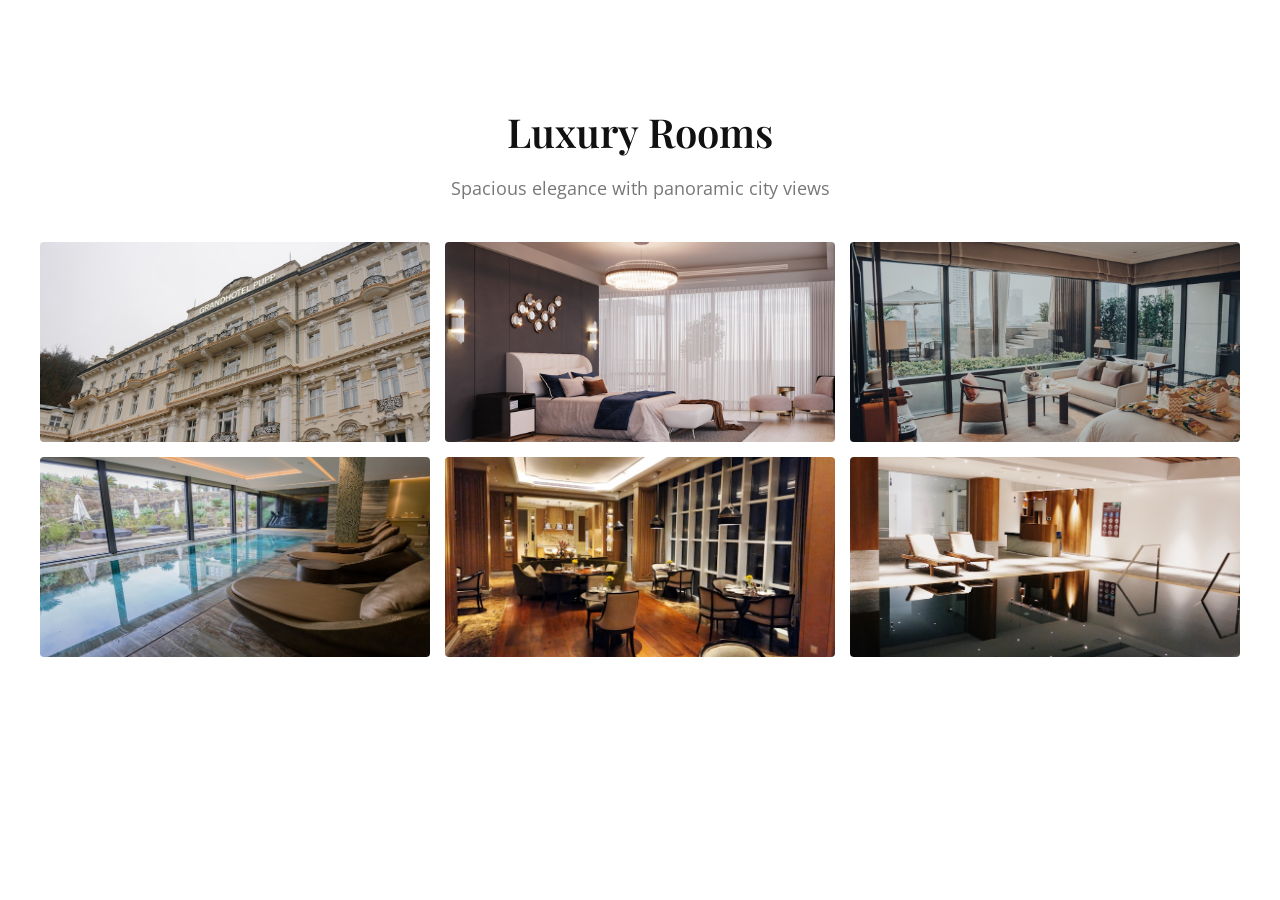
<file: roomdetail1.html>
<!DOCTYPE html>
<html lang="en">
<head>
    <meta charset="UTF-8">
    <meta name="viewport" content="width=device-width, initial-scale=1.0">
    <title>B-LUXURY | Best Hotel In Ondo</title>
    <!-- Google Fonts -->
    <link rel="preconnect" href="https://fonts.googleapis.com">
    <link rel="preconnect" href="https://fonts.gstatic.com" crossorigin>
    <link href="https://fonts.googleapis.com/css2?family=Playfair+Display:wght@400;500;600;700&family=Open+Sans:wght@300;400;600&display=swap" rel="stylesheet">
    <!-- Icons -->
    <link href='https://unpkg.com/boxicons@2.1.4/css/boxicons.min.css' rel='stylesheet'>
    <link rel="stylesheet" href="https://cdnjs.cloudflare.com/ajax/libs/font-awesome/6.0.0-beta3/css/all.min.css">
    <!-- Stylesheet -->
    <link rel="stylesheet" href="style.css">
</head>
<body>
    <section class="gallery section-padding" id="gallery">
            <div class="container">
                <h2 class="section-title">Luxury Rooms</h2>
                <p class="section-subtitle">Spacious elegance with panoramic city views</p>
                <div class="gallery-grid">
                    <img src="image1.jpg" alt="Gallery Image 1">
                    <img src="image2.jpg" alt="Gallery Image 2">
                    <img src="image3.jpg" alt="Gallery Image 3">
                    <img src="image4.jpg" alt="Gallery Image 4">
                    <img src="image5.jpg" alt="Gallery Image 5">
                    <img src="image6.jpg" alt="Gallery Image 6">
                </div>
            </div>
        </section>
</body>
</html>
</file>
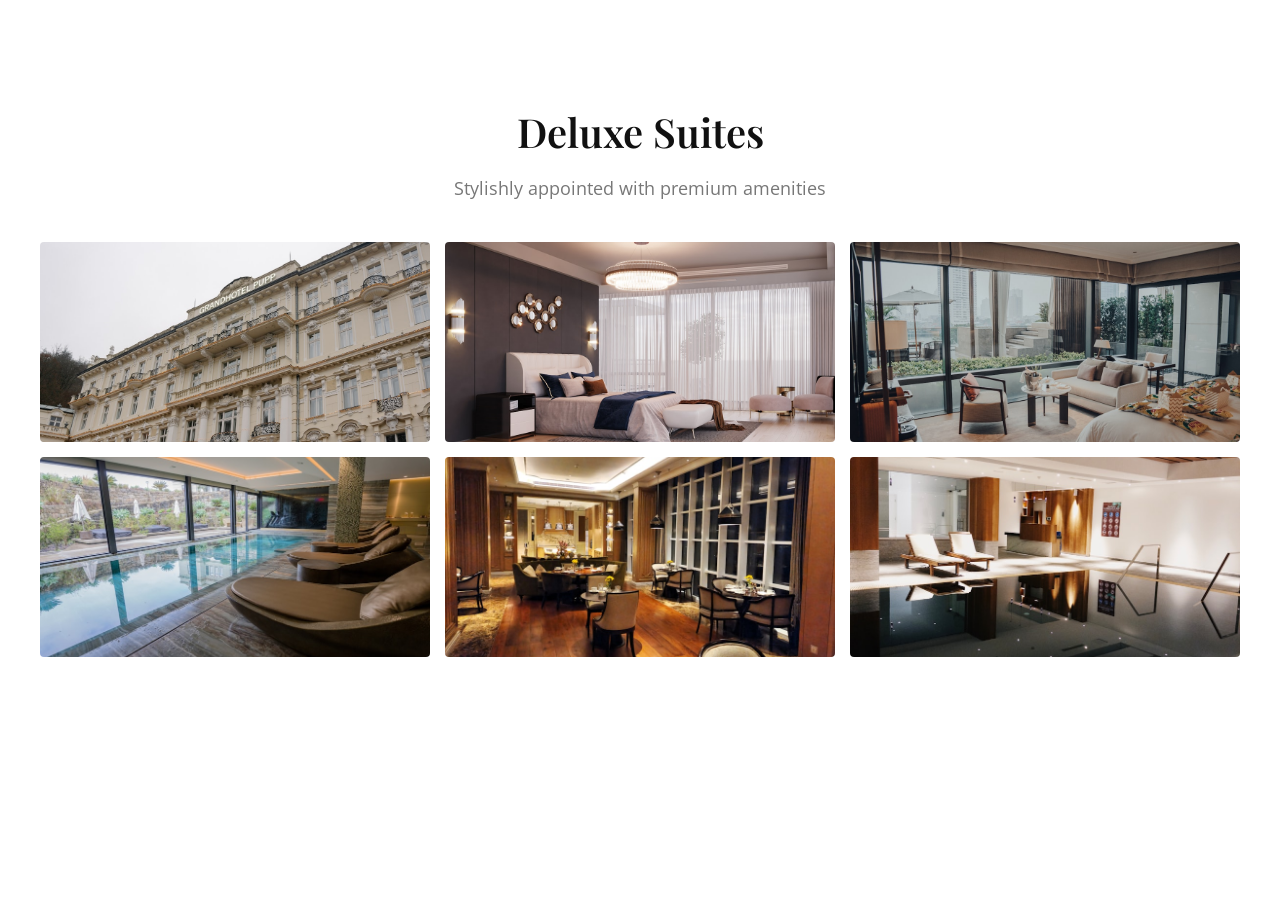
<file: roomdetail2.html>
<!DOCTYPE html>
<html lang="en">
<head>
    <meta charset="UTF-8">
    <meta name="viewport" content="width=device-width, initial-scale=1.0">
    <title>B-LUXURY | Best Hotel In Ondo</title>
    <!-- Google Fonts -->
    <link rel="preconnect" href="https://fonts.googleapis.com">
    <link rel="preconnect" href="https://fonts.gstatic.com" crossorigin>
    <link href="https://fonts.googleapis.com/css2?family=Playfair+Display:wght@400;500;600;700&family=Open+Sans:wght@300;400;600&display=swap" rel="stylesheet">
    <!-- Icons -->
    <link href='https://unpkg.com/boxicons@2.1.4/css/boxicons.min.css' rel='stylesheet'>
    <link rel="stylesheet" href="https://cdnjs.cloudflare.com/ajax/libs/font-awesome/6.0.0-beta3/css/all.min.css">
    <!-- Stylesheet -->
    <link rel="stylesheet" href="style.css">
</head>
<body>
    <section class="gallery section-padding" id="gallery">
            <div class="container">
                <h2 class="section-title">Deluxe Suites</h2>
                <p class="section-subtitle">Stylishly appointed with premium amenities</p>
                <div class="gallery-grid">
                    <img src="image1.jpg" alt="Gallery Image 1">
                    <img src="image2.jpg" alt="Gallery Image 2">
                    <img src="image3.jpg" alt="Gallery Image 3">
                    <img src="image4.jpg" alt="Gallery Image 4">
                    <img src="image5.jpg" alt="Gallery Image 5">
                    <img src="image6.jpg" alt="Gallery Image 6">
                </div>
            </div>
        </section>
</body>
</file>
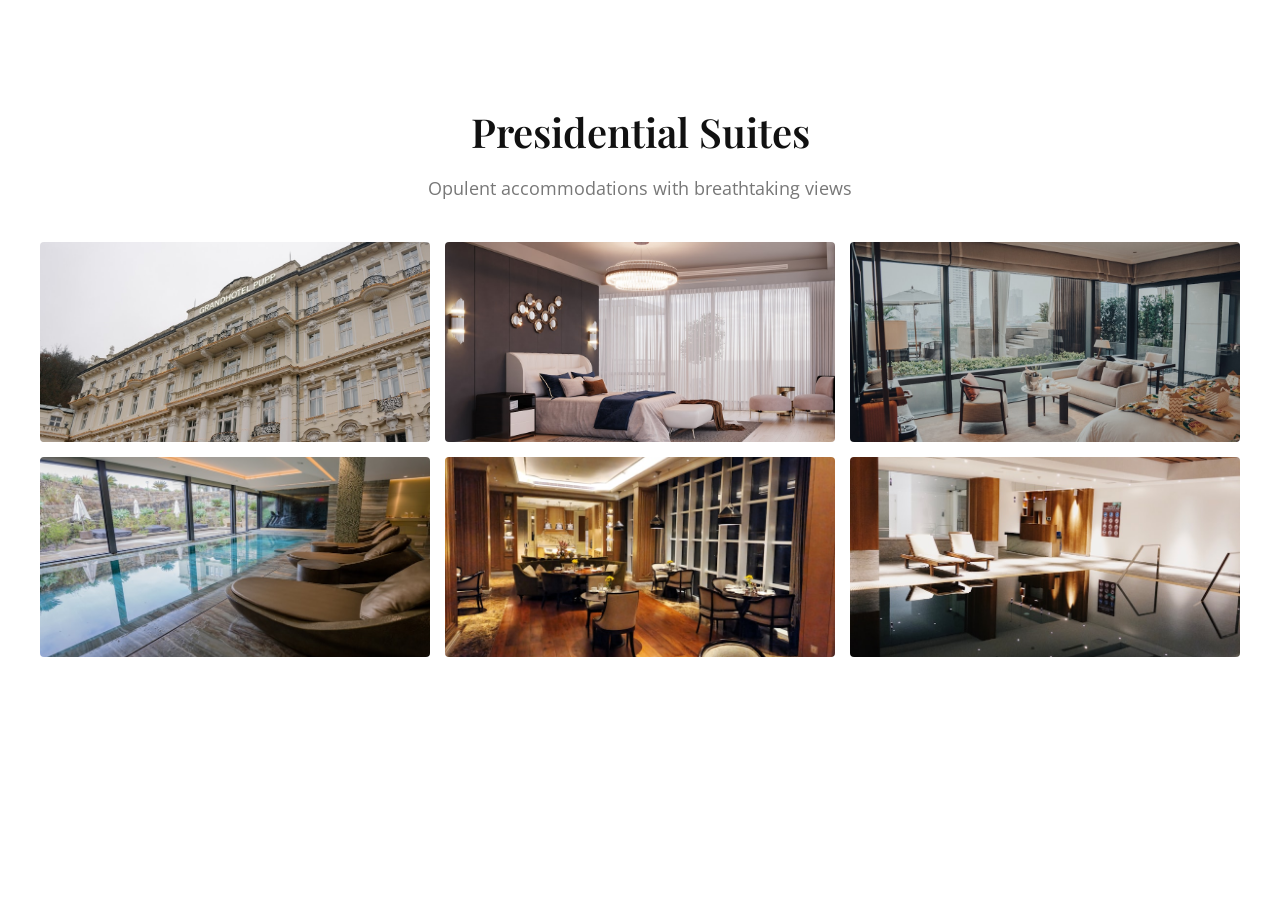
<file: roomdetail3.html>
<!DOCTYPE html>
<html lang="en">
<head>
    <meta charset="UTF-8">
    <meta name="viewport" content="width=device-width, initial-scale=1.0">
    <title>B-LUXURY | Best Hotel In Ondo</title>
    <!-- Google Fonts -->
    <link rel="preconnect" href="https://fonts.googleapis.com">
    <link rel="preconnect" href="https://fonts.gstatic.com" crossorigin>
    <link href="https://fonts.googleapis.com/css2?family=Playfair+Display:wght@400;500;600;700&family=Open+Sans:wght@300;400;600&display=swap" rel="stylesheet">
    <!-- Icons -->
    <link href='https://unpkg.com/boxicons@2.1.4/css/boxicons.min.css' rel='stylesheet'>
    <link rel="stylesheet" href="https://cdnjs.cloudflare.com/ajax/libs/font-awesome/6.0.0-beta3/css/all.min.css">
    <!-- Stylesheet -->
    <link rel="stylesheet" href="style.css">
</head>
<body>
    <section class="gallery section-padding" id="gallery">
            <div class="container">
                <h2 class="section-title">Presidential Suites</h2>
                <p class="section-subtitle">Opulent accommodations with breathtaking views</p>
                <div class="gallery-grid">
                    <img src="image1.jpg" alt="Gallery Image 1">
                    <img src="image2.jpg" alt="Gallery Image 2">
                    <img src="image3.jpg" alt="Gallery Image 3">
                    <img src="image4.jpg" alt="Gallery Image 4">
                    <img src="image5.jpg" alt="Gallery Image 5">
                    <img src="image6.jpg" alt="Gallery Image 6">
                </div>
            </div>
        </section>
</body>
</file>
<file: style.css>
/* 
   B-LUXURY HOTEL - REFACTORED CSS
   Approach: Mobile-first, Production-ready, Responsive
   Breakpoints: 320px, 480px, 768px, 1024px, 1200px
*/

/* --- Variables & Base Reset --- */
:root {
    --primary-gold: #d4af37;
    --primary-gold-hover: #b8962e;
    --bg-light: #f8f8f8;
    --bg-white: #ffffff;
    --text-dark: #111111;
    --text-muted: #777777;
    --text-white: #ffffff;
    --border-color: #e5e5e5;
    --transition-smooth: all 0.3s ease-in-out;
    --container-max-width: 1200px;
    --header-height: 80px;
}

* {
    margin: 0;
    padding: 0;
    box-sizing: border-box;
}

html {
    scroll-behavior: smooth;
    font-size: 16px; /* Base font size */
}

body {
    font-family: 'Open Sans', sans-serif;
    line-height: 1.6;
    color: var(--text-dark);
    background-color: var(--bg-white);
    overflow-x: hidden;
}

h1, h2, h3, .logo {
    font-family: 'Playfair Display', serif;
    font-weight: 600;
}

a {
    text-decoration: none;
    color: inherit;
    transition: var(--transition-smooth);
}

ul {
    list-style: none;
}

img {
    max-width: 100%;
    display: block;
}

/* --- Reusable Components --- */
.container {
    width: 100%;
    max-width: var(--container-max-width);
    margin: 0 auto;
    padding: 0 20px;
}

.narrow-container {
    max-width: 800px;
}

.section-padding {
    padding: 60px 0;
}

.section-title {
    font-size: 2.5rem;
    text-align: center;
    margin-bottom: 10px;
}

.section-subtitle {
    text-align: center;
    color: var(--text-muted);
    margin-bottom: 40px;
    font-size: 1.1rem;
}

.action-btn {
    background: var(--primary-gold);
    color: var(--text-white);
    padding: 10px 25px;
    border-radius: 4px;
    font-weight: 600;
    display: none;
}

.action-btn:hover {
    background: var(--primary-gold-hover);
    transform: translateY(-2px);
}

/* --- Header & Navigation --- */
.main-header {
    height: var(--header-height);
    background: var(--bg-white);
    position: fixed;
    top: 0;
    left: 0;
    width: 100%;
    z-index: 1000;
    box-shadow: 0 2px 10px rgba(0,0,0,0.05);
    display: flex;
    align-items: center;
}

.header-container {
    display: flex;
    justify-content: space-between;
    align-items: center;
}

.logo {
    font-size: 1.5rem;
    letter-spacing: 2px;
}

.nav-bar {
    display: none; /* Hidden on mobile */
}

.header-actions {
    display: flex;
    align-items: center;
    gap: 15px;
}

.toggle-btn {
    background: none;
    border: none;
    font-size: 1.5rem;
    cursor: pointer;
    color: var(--text-dark);
}

/* Mobile Dropdown */
.dropdown-menu {
    position: absolute;
    top: var(--header-height);
    left: 0;
    width: 100%;
    background: var(--bg-white);
    height: 0;
    overflow: hidden;
    transition: height 0.3s ease;
    box-shadow: 0 10px 15px rgba(0,0,0,0.1);
}

.dropdown-menu.open {
    height: auto;
    padding: 20px 0;
}

.dropdown-menu ul {
    display: flex;
    flex-direction: column;
    align-items: center;
    gap: 20px;
}

.dropdown-menu a {
    font-weight: 600;
    font-size: 1.1rem;
}

.action-btn-mobile {
    background: var(--primary-gold);
    color: var(--text-white);
    padding: 10px 40px;
    border-radius: 4px;
}

/* --- Hero Section --- */
.hero {
    min-height: 100vh;
    background: linear-gradient(rgba(0,0,0,0.4), rgba(0,0,0,0.4)), url('home-img.jpeg');
    background-size: cover;
    background-position: center;
    display: flex;
    align-items: center;
    justify-content: center;
    text-align: center;
    color: var(--text-white);
    padding-top: var(--header-height);
}

.hero-content h1 {
    font-size: 3rem;
    margin-bottom: 15px;
    letter-spacing: 3px;
}

.hero-content p {
    font-size: 1.2rem;
    margin-bottom: 30px;
}

.action-btn-large {
    background: var(--primary-gold);
    color: var(--text-white);
    padding: 15px 50px;
    font-size: 1.1rem;
    font-weight: 600;
    border-radius: 4px;
    display: inline-block;
}

/* --- About Section --- */
.about-grid {
    display: grid;
    grid-template-columns: 1fr;
    gap: 40px;
    align-items: center;
}

.about-img img {
    border-radius: 8px;
    box-shadow: 0 10px 30px rgba(0,0,0,0.1);
}

.about-text h2 {
    font-size: 2.5rem;
    margin-bottom: 20px;
}

.about-text p {
    margin-bottom: 15px;
    color: var(--text-muted);
}

/* --- Rooms Section --- */
.rooms {
    background: var(--bg-light);
}

.rooms-grid {
    display: grid;
    grid-template-columns: 1fr;
    gap: 30px;
}

.room-card {
    background: var(--bg-white);
    border-radius: 8px;
    overflow: hidden;
    box-shadow: 0 5px 15px rgba(0,0,0,0.05);
    transition: var(--transition-smooth);
}

.room-card:hover {
    transform: translateY(-10px);
}

.room-img img {
    height: 250px;
    width: 100%;
    object-fit: cover;
}

.room-info {
    padding: 25px;
}

.room-info h3 {
    font-size: 1.5rem;
    margin-bottom: 10px;
}

.room-info p {
    color: var(--text-muted);
    margin-bottom: 20px;
}

.room-footer {
    display: flex;
    justify-content: space-between;
    align-items: center;
    border-top: 1px solid var(--border-color);
    padding-top: 15px;
}

.price {
    color: var(--primary-gold);
    font-weight: 700;
    font-size: 1.1rem;
}

.details-link {
    color: var(--text-dark);
    font-weight: 600;
    border-bottom: 2px solid var(--primary-gold);
}

/* --- Amenities Section --- */
.amenities-grid {
    display: grid;
    grid-template-columns: repeat(2, 1fr);
    gap: 30px;
    text-align: center;
}

.amenity-icon {
    width: 70px;
    height: 70px;
    background: #f3eee6;
    border-radius: 50%;
    display: flex;
    align-items: center;
    justify-content: center;
    margin: 0 auto 15px;
    font-size: 2rem;
    color: var(--primary-gold);
}

/* --- Gallery Section --- */
.gallery-grid {
    display: grid;
    grid-template-columns: repeat(2, 1fr);
    gap: 15px;
}

.gallery-grid img {
    height: 200px;
    width: 100%;
    object-fit: cover;
    border-radius: 4px;
    transition: var(--transition-smooth);
}

.gallery-grid img:hover {
    transform: scale(1.03);
}

/* --- Reviews Section --- */
.reviews {
    background: var(--bg-light);
}

.reviews-grid {
    display: grid;
    grid-template-columns: 1fr;
    gap: 30px;
}

.review-card {
    background: var(--bg-white);
    padding: 30px;
    border-radius: 8px;
    box-shadow: 0 5px 15px rgba(0,0,0,0.05);
}

.review-header {
    display: flex;
    align-items: center;
    gap: 15px;
    margin-bottom: 20px;
}

.review-header img {
    width: 60px;
    height: 60px;
    border-radius: 50%;
    object-fit: cover;
}

.guest-info h3 {
    font-size: 1.2rem;
}

.stars {
    color: var(--primary-gold);
    font-size: 0.9rem;
}

.star-empty {
    color: #ddd;
}

.review-text {
    font-style: italic;
    color: var(--text-muted);
}

/* --- Booking Section --- */
.booking-form {
    background: var(--bg-white);
    padding: 30px;
    border: 1px solid var(--border-color);
    border-radius: 8px;
}

.form-group {
    margin-bottom: 20px;
}

.form-group label {
    display: block;
    margin-bottom: 8px;
    font-weight: 600;
    font-size: 0.9rem;
}

.form-group input, 
.form-group select, 
.form-group textarea {
    width: 100%;
    padding: 12px;
    border: 1px solid #ddd;
    border-radius: 4px;
    font-family: inherit;
    font-size: 1rem;
}

.form-group textarea {
    height: 120px;
    resize: vertical;
}

.form-row {
    display: grid;
    grid-template-columns: 1fr;
    gap: 0;
}

.btn-submit {
    width: 100%;
    background: var(--primary-gold);
    color: var(--text-white);
    border: none;
    padding: 15px;
    font-size: 1.1rem;
    font-weight: 700;
    letter-spacing: 1px;
    border-radius: 4px;
    cursor: pointer;
    transition: var(--transition-smooth);
}

.btn-submit:hover {
    background: var(--primary-gold-hover);
}

.form-note {
    text-align: center;
    margin-top: 15px;
    color: var(--text-muted);
    font-size: 0.9rem;
}

/* --- Footer --- */
.main-footer {
    background: #000;
    color: var(--text-white);
    padding: 60px 0 20px;
}

.footer-grid {
    display: grid;
    grid-template-columns: 1fr;
    gap: 40px;
    margin-bottom: 40px;
}

.footer-logo {
    font-size: 2rem;
    margin-bottom: 10px;
}

.footer-tagline {
    color: #aaa;
}

.footer-col h3 {
    font-size: 1.1rem;
    margin-bottom: 20px;
    letter-spacing: 1px;
}

.footer-links li, .social-links li {
    margin-bottom: 10px;
}

.footer-links a, .social-links a {
    color: #aaa;
}

.footer-links a:hover, .social-links a:hover {
    color: var(--primary-gold);
}

.footer-bottom {
    border-top: 1px solid #222;
    padding-top: 20px;
    text-align: center;
    color: #777;
    font-size: 0.9rem;
}

/* --- Responsive Breakpoints --- */

/* 480px and up */
@media (min-width: 480px) {
    .hero-content h1 {
        font-size: 4rem;
    }
    
    .amenities-grid {
        grid-template-columns: repeat(3, 1fr);
    }

    .action-btn {
        display: block;
    }
}

/* 768px and up (Tablets) */
@media (min-width: 768px) {
    .section-padding {
        padding: 100px 0;
    }

    .nav-bar {
        display: block;
    }

    .nav-links {
        display: flex;
        gap: 30px;
    }

    .nav-links a {
        font-weight: 600;
        font-size: 0.9rem;
        letter-spacing: 1px;
    }

    .nav-links a:hover {
        color: var(--primary-gold);
    }

    .toggle-btn {
        display: none;
    }

    .about-grid {
        grid-template-columns: 1fr 1fr;
        gap: 60px;
    }

    .rooms-grid {
        grid-template-columns: repeat(2, 1fr);
    }

    .amenities-grid {
        grid-template-columns: repeat(5, 1fr);
    }

    .gallery-grid {
        grid-template-columns: repeat(3, 1fr);
    }

    .reviews-grid {
        grid-template-columns: repeat(2, 1fr);
    }

    .form-row {
        grid-template-columns: 1fr 1fr;
        gap: 20px;
    }

    .footer-grid {
        grid-template-columns: repeat(2, 1fr);
    }
}

/* 1024px and up (Laptops) */
@media (min-width: 1024px) {
    .rooms-grid {
        grid-template-columns: repeat(3, 1fr);
    }

    .reviews-grid {
        grid-template-columns: repeat(3, 1fr);
    }

    .footer-grid {
        grid-template-columns: repeat(4, 1fr);
    }

    .action-btn {
        display: block;
    }
}

/* 1200px and up (Large Desktops) */
@media (min-width: 1200px) {
    .container {
        padding: 0;
    }
}

/* Smooth Animations */
[data-aos] {
    opacity: 0;
    transition-property: transform, opacity;
}

[data-aos].aos-animate {
    opacity: 1;
}
</file>
